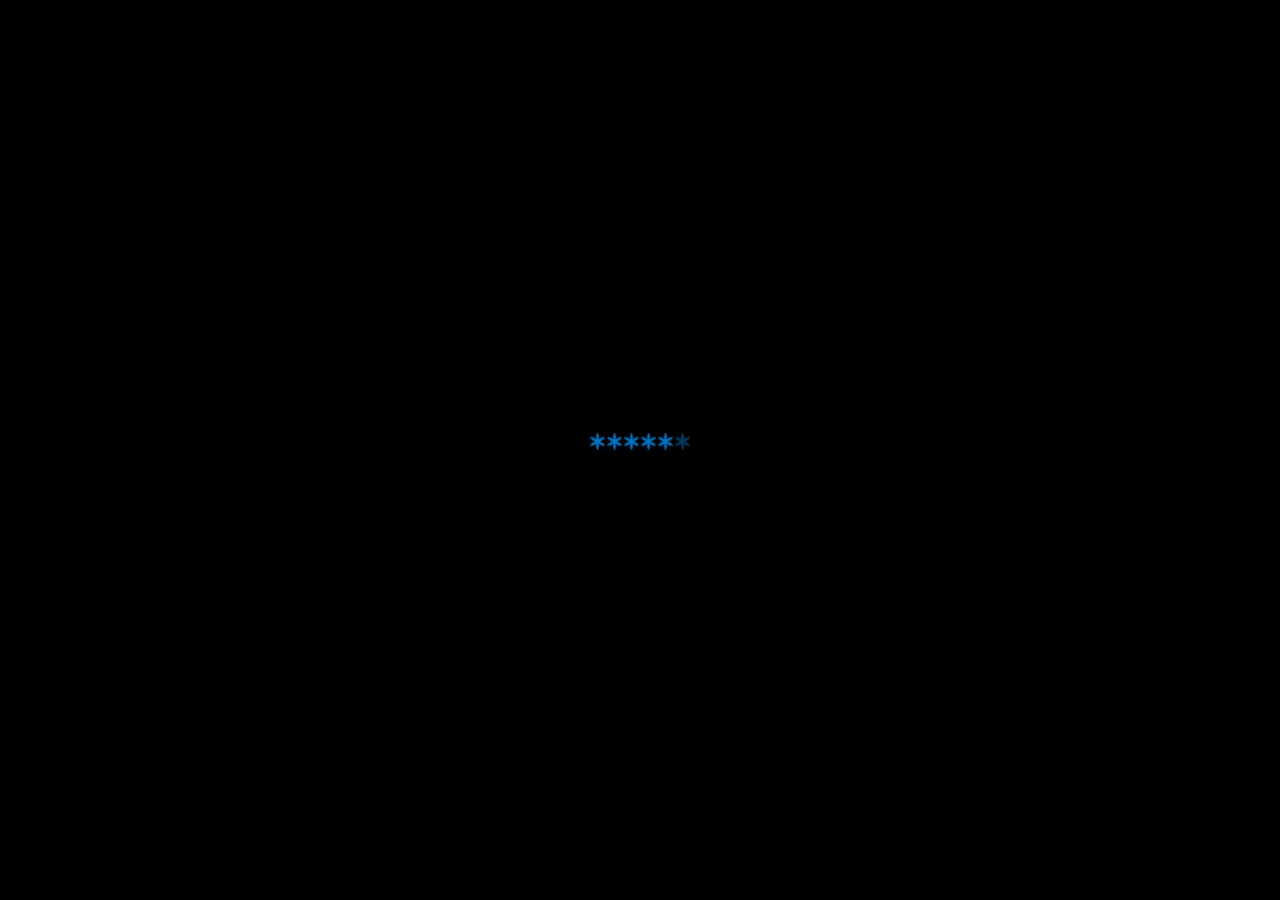
<file: index.html>
<!DOCTYPE html>
<html>
<head>
    <meta charset="UTF-8">
    <link rel="icon" type="image/x-icon" sizes="128x128" href="favicon.ico">
    <link href="css/main.css" rel="stylesheet" type="text/css">
    <link href="css/music.css" rel="stylesheet" type="text/css">
    <title>中二病でも恋がしたい！</title>
</head>
<body>
    <!--
        音乐播放器采用LMusic
        优化了音乐封面的显示效果
    -->
    <div id="loadingBox">
        <img src="img/loading.gif" id="loading">
    </div>

    <div class="bg_box">
        <img src="background/1.jpg" class="bg">
    </div>
    <div class="bg_box">
        <img src="background/2.jpg" class="bg">
    </div>
    <div class="bg_box">
        <img src="background/3.jpg" class="bg">
    </div>
    <div class="bg_box">
        <img src="background/4.jpg" class="bg">
    </div>

    <audio id="music"></audio>
    <img id="cover">
    <div id="music_btn_box">
        <img id="music_btn">
    </div>
    
    <main>
        <img src="logo/logo_cross.png" class="logo">
        <img src="logo/logo.png" class="logo">
        <div id="rikka_box">
            <img id="rikka">
        </div>
    </main>

    <main>
        <div id="settingPageTop">
            <img src="logo/logo_top.png" class="logo">
            <div id="settingPageMusicControl">
                <img id="settingPageMusicBtn">
                <div id="settingPageMusicInformation"></div>
            </div>
        </div>
        <iframe src="../VPicture/?/setting/setting.html" id="settingPic" allowfullscreen></iframe>
    </main>

    <main>
        <div id="entertainmentTop">
            <img src="logo/logo_top.png" class="logo">
            <div id="entertainmentNavBox">
                <div class="entertainmentNav">音乐</div>
                <div class="entertainmentNav">拼图</div>
            </div>
        </div>
        <iframe id="musicPage" src="LMusic"></iframe>
        <div id="jigsawPuzzleMiddle"></div>
        <div id="jigsawPuzzleBottom">
            <div class="jigsawPuzzleBtn">打乱拼图</div>
            <div class="jigsawPuzzleBtn">上一张</div>
            <div class="jigsawPuzzleBtn">下一张</div>
            <div class="jigsawPuzzleBtn">设置</div>
        </div>
        
        <audio src="voice/jigsawPuzzle/1.wav"></audio>
    </main>
    <div id="jigsawPuzzleSetting">
        <div id="jigsawPuzzleSettingClose">
            <img id="jigsawPuzzleSetCloseBtn" src="img/jigsawPuzzle/btn/close.png">
        </div>
        <div id="jigsawPuzzleSettingMsg"></div>
        拼图难度（自定义）
        <br>
        <input type="number" id="jigsawPuzzleSettingCount" autocomplete="off" placeholder="默认为3。">
        <div id="jigsawPuzzleSettingSure">确认更改</div>
    </div>

    <script src="js/set_variable.js"></script>
    <script src="js/state.js"></script>
    <script src="js/keydown.js"></script>
    <script src="js/consoleLog.js"></script>
    <script src="js/jigsawPuzzle.js"></script>
    <script src="js/music.js"></script>
    <script src="js/entertainment.js"></script>
    <script src="js/setting.js"></script>
    <script src="js/rikka.js"></script>
    <script src="js/logo.js"></script>
    <script src="js/background.js"></script>
    <script src="js/loading.js"></script>
    <script src="js/window.js"></script>
    <script src="js/page.js"></script>
    <script src="js/browser.js"></script>
</body>
</html>
</file>
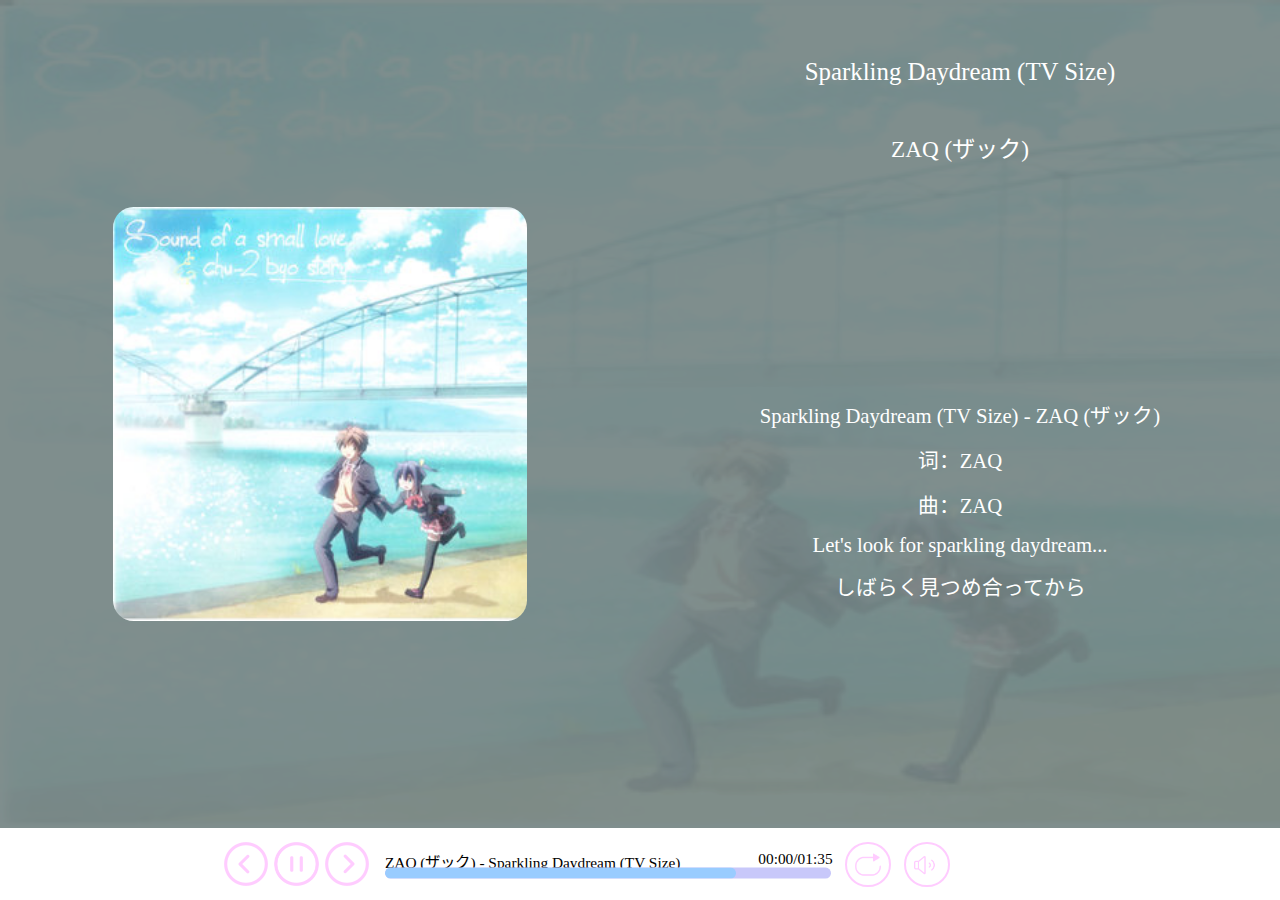
<file: LMusic/index.html>
<!DOCTYPE html>
<html lang="zh-CN">

<head>
    <meta charset="UTF-8">
    <link rel="stylesheet" href="css/main.css" type="text/css">
    <title>LMusic</title>

</head>

<body>
    <main></main>
    <!-- 设置信息 -->
    <script>
        var LMusicSetting = {
            page: {/* 页面设置 */
                background: '#C8C8FA',/* 背景颜色 */
            },
            mouse: {/* 鼠标指针 */
                auto: 'cursor/auto.png',/* 一般状态 */
                pointer: 'cursor/pointer.png',/* 指针状态 */
                move: 'cursor/move.png [X|Y:10 10]',/* 移动状态 */
            },
            play: {/* 播放设置 */
                auto: true,/* 自动播放 */
                mode: 2,/* 播放方式 */
            },
            musicSrc: [/* 音乐地址 */
                "music/ZAQ (ザック) - Sparkling Daydream (TV Size).mp3",
                "music/Black Raison d'être (ブラックレーゾンデートル) - Sparkling Daydream.mp3",
                "music/Black Raison d'être (ブラックレーゾンデートル) - INSIDE IDENTITY (TV Size).mp3",
                "music/Black Raison d'être (ブラックレーゾンデートル) - INSIDE IDENTITY.mp3",
            ],
            download: {/* 下载功能 */
                on: true,/* 是否开启 */
                text: '图片',/* 下载前缀 */
            },
            fullScreen: {/* 全屏功能 */
                on: true,/* 是否开启 */
            },
            buttonSrc: [/* 音乐地址 */
                'btn/last.png',/* 上一首 */
                'btn/play.png',/* 开始 */
                'btn/pause.png',/* 暂停 */
                'btn/next.png',/* 下一首 */
                'btn/loop.png',/* 列表循环 */
                'btn/loop-one.png',/* 单曲循环 */
                'btn/random.png',/* 随机播放 */
                'btn/volumeHigh.png',/* 音量大 */
                'btn/volumeMedium.png',/* 音量中 */
                'btn/volumeLow.png',/* 音量小 */
                'btn/volume.png',/* 音量无 */
                'btn/download.png',/* 下载 */
                'btn/fullscreen.png'/* 全屏 */
            ],
        }
    </script>
    <div id="JavaScript">
        <script src="js/main.js"></script>
    </div>
</body>

</html>
</file>
<file: css/main.css>
body{
    margin: 0;
    padding: 0;
    font-size: 0;
    overflow: hidden;
    cursor: url("../cursor/cursor.cur"),auto;
    user-select: none;
}
#loadingBox{
    position: fixed;
    z-index: 6;
    width: 100vw;
    height: 100vh;
    background-color: black;
    text-align: center;
    cursor: url('../cursor/loading.cur'),auto;
}
.bg_box{
    position: fixed;
    z-index: 0;
    overflow: hidden;
}
#cover{
    position: fixed;
    z-index: 3;
    left: 0;
    bottom: 0;
}
#music_btn_box{
    position: fixed;
    z-index: 3;
    border-radius: 50%;
    overflow: hidden;
}
#music_btn{
    cursor: url('../cursor/function.cur'),auto;
}
@keyframes cross_move{
    0%{
        transform: rotate(0deg);
    }
    10%{
        transform: rotate(-25deg);
    }
    20%{
        transform: rotate(-40deg);
    }
    30%{
        transform: rotate(-20deg);
    }
    45%{
        transform: rotate(5deg);
    }
    50%{
        transform: rotate(0deg);
    }
    100%{
        transform: rotate(0deg);
    }
}
@keyframes logo_move{
    0%{
        transform: rotate(0deg);
    }
    100%{
        transform: rotate(0deg);
    }
}
</file>
<file: css/music.css>
#musicMiddle{
    background: #CCCCFF;
}
#music_rikka{
    display: block;
    cursor: url('../cursor/spoon.cur'),default;
}
#music_word{
    overflow: auto;
    text-align:center;
}
#music_bottom{
    background: #FFF;
    text-align: center;
}
.musicPageBtn{
    cursor: url('../cursor/function.cur'),auto;
}
#music_information{
    display: inline-block;
    vertical-align: top;
    transform: translateX(1%);
    height: 100%;
    color: #FFCCFF;
}
#musicInformationText{
    width: 100%;
    height: 40%;
}
#music_name_author{
    display: inline-block;
    width: 72%;
    text-align: left;
    white-space: nowrap;
    overflow: hidden;
    text-overflow: ellipsis;
}
#music_time{
    display: inline-block;
    width: 28%;
    text-align: right;
}
#progress_bar{
    width: 100%;
    height: 10%;
    background: #CCCCFF;
    vertical-align: bottom;
}
#buffered_bar{
    height: 100%;
    background: #CCFFCC;
}
#played_bar{
    height: 100%;
    background: #FFCCFF;
}
#music_name{
    display: inline;
}
#music_author{
    display: inline;
}
</file>
<file: LMusic/css/main.css>
body{
    margin: 0;
    overflow: hidden;
    user-select: none;
    font-size: 0;
}
#playModeBtnBox{
    display: inline-block;
    vertical-align: top;    
}
#introduce{
    display: inline-block;
    white-space: nowrap;
}
#nowMinuteBox,#nowTimeSplitBox,#nowSecondBox,#timeSplitBox,#allTimeBox{
    display: inline-block;
    vertical-align: top;
    text-align: right;
    outline: none;
}
#currentTimeBar{
    background-color: #FFCCFF;
    height: 100%;
}
#userSetBar{
    background-color: #CCFFCC;
    height: 100%;
}
</file>
